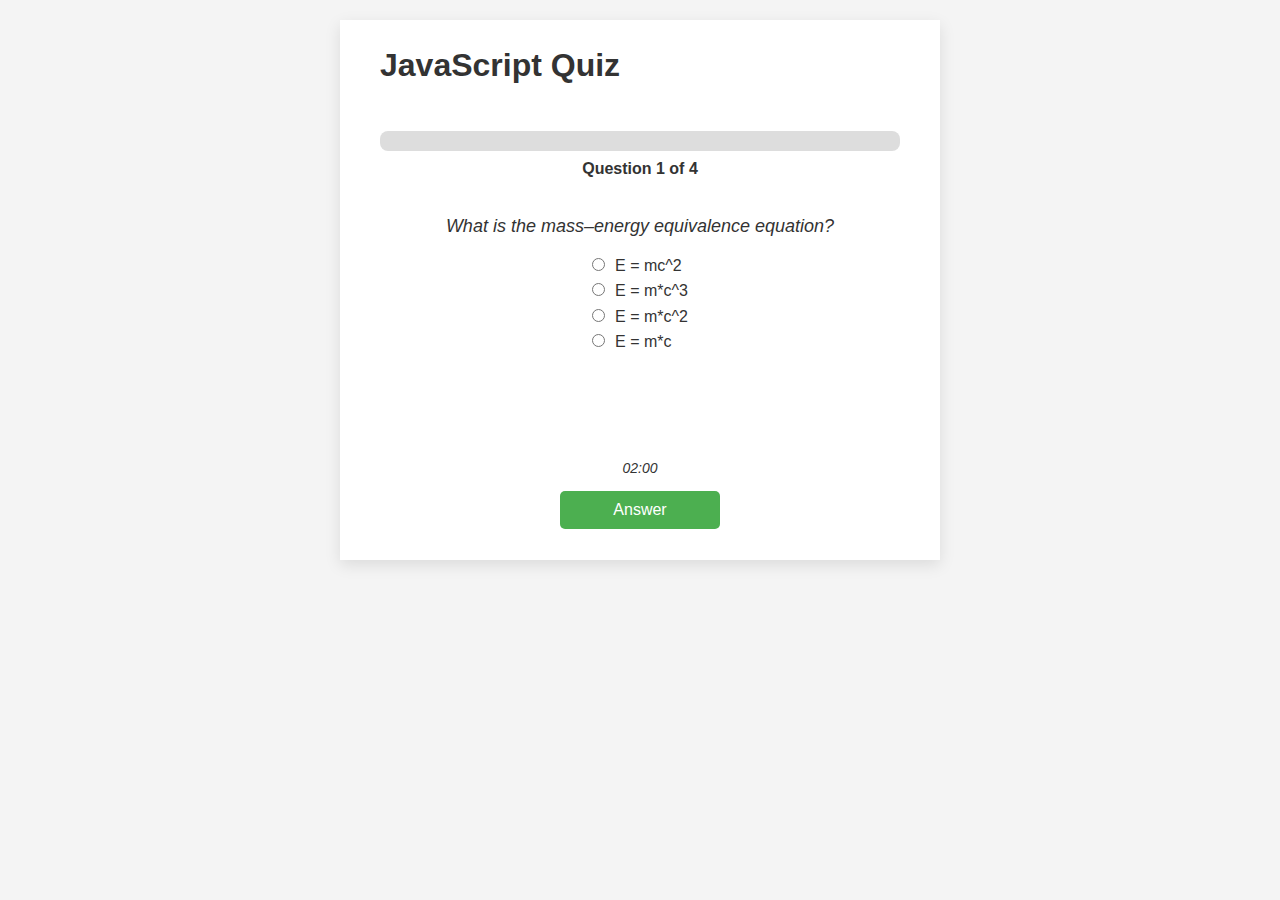
<file: index.html>
<!DOCTYPE html>
<html lang="en">
  <head>
    <meta charset="UTF-8" />
    <title>JavaScript Quiz</title>
    <link rel="stylesheet" href="styles/style.css" />
  </head>
  <body>
    <div class="container">
      <header>
        <h1>JavaScript Quiz</h1>
      </header>

      <!-- Quiz View -->
      <!-- Note: this view is shown initially and for each question -->
      <div id="quizView" class="view">
        <div id="progress">
          <div id="progressBar"></div>
        </div>
        <div id="questionCount"></div>

        <div class="content">
          <div id="question"></div>
          <ul id="choices"></ul>
        </div>
        <div id="timeRemaining">Remaining Time: <span>00:00</span></div>
        <button id="nextButton" class="button-primary">Answer</button>
      </div>

      <!-- End Quiz View -->
      <!-- Note: this view is initially hidden using the style attribute 'display: none' -->      
      <div id="endView" class="view" style="display: none">
        <div id="result-progress">
          <div id="resultProgressBar"></div>
        </div>

        <p class="emphasis">Results</p>
        <div class="content">
          <div id="result"></div>
        </div>
        <!-- The below 'Restart Quiz' button is commented out because it is not used initially -->
        <button id="restartButton" class="button-secondary">Restart Quiz</button>
      </div>
    </div>

    
    <!-- The scripts are placed at the end of the document so that all the HTML elements are loaded before we try to access them -->
    <!-- Important: Leave this as it is. Do not change the order of the scripts! -->
    <script src="src/question.js"></script>
    <script src="src/quiz.js"></script>
    <script src="src/index.js"></script>
    
  </body>
</html>
</file>
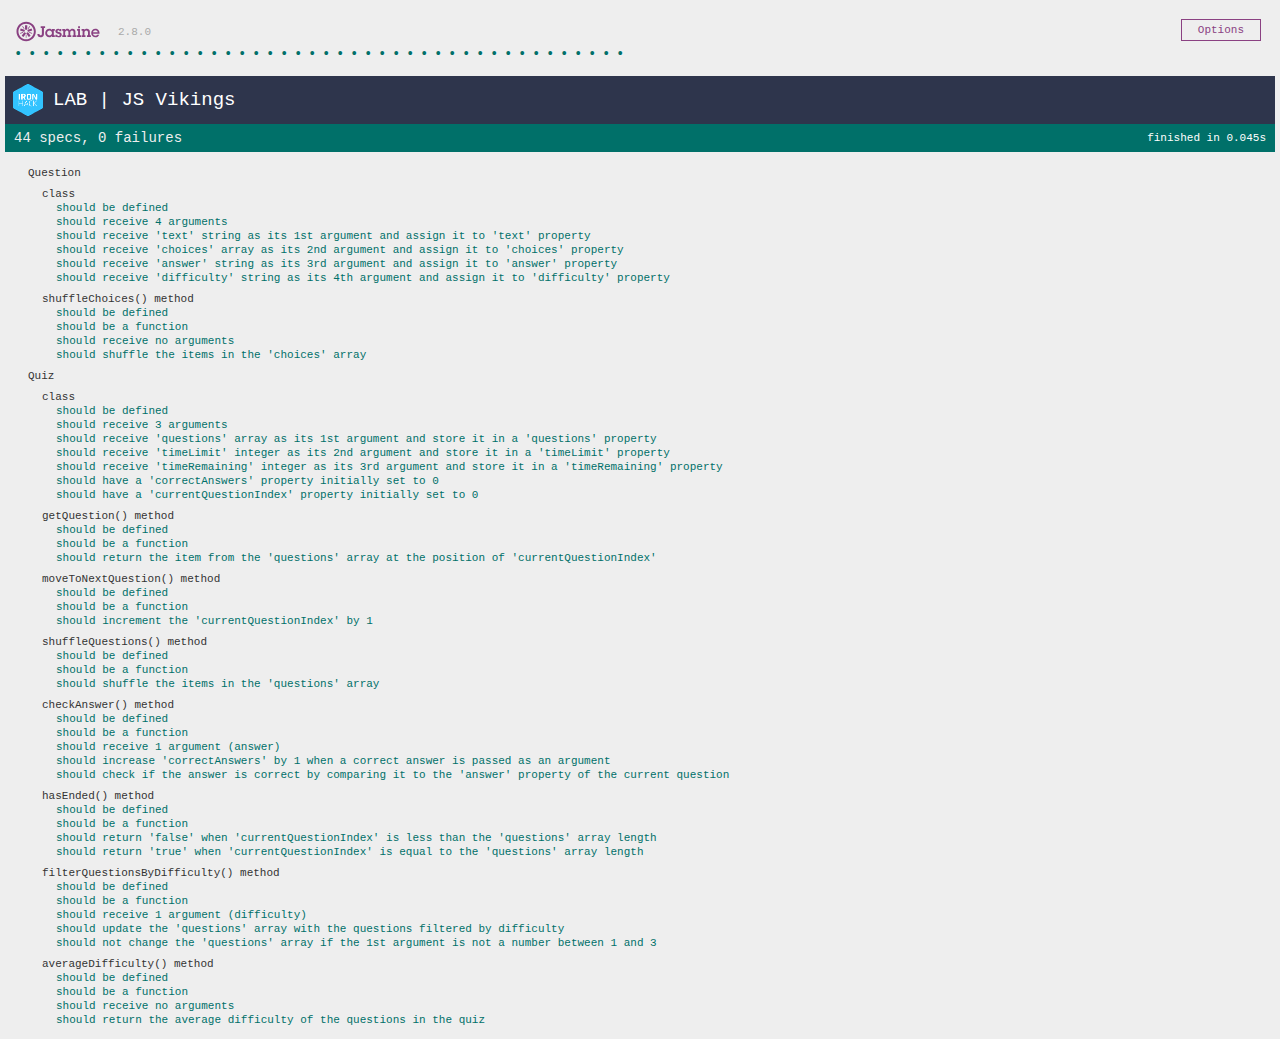
<file: SpecRunner.html>
<!DOCTYPE html>
<html>
  <head>
    <meta charset="utf-8" />
    <title>Jasmine Spec Runner v2.8.0</title>

    <link rel="shortcut icon" type="image/png" href="jasmine/jasmine-2.8.0/jasmine_favicon.png" />
    <link rel="stylesheet" href="jasmine/jasmine-2.8.0/jasmine.css" />

    <script src="jasmine/jasmine-2.8.0/jasmine.js"></script>
    <script src="jasmine/jasmine-2.8.0/jasmine-html.js"></script>
    <script src="jasmine/jasmine-2.8.0/boot.js"></script>

    <!-- include source files here... -->
    <script src="src/quiz.js"></script>
    <script src="src/question.js"></script>

    <!-- include spec files here... -->
    <script src="tests/question.spec.js"></script>    
    <script src="tests/quiz.spec.js"></script>
  </head>

  <body></body>
</html>
</file>
<file: jasmine/jasmine-2.8.0/jasmine.css>
body { overflow-y: scroll; }

.jasmine-labname {
  display: flex;
  align-items: center;
  justify-content: left;
  background-color: #2e354c; /* #32c3ff */
  padding: 8px;
}

.jasmine-labname span {
  color: white;
  font-size: 19px;
  margin-left: 10px;
}

.jasmine_html-reporter { background-color: #eee; padding: 5px; margin: -8px; font-size: 11px; font-family: Monaco, "Lucida Console", monospace; line-height: 14px; color: #333; }
.jasmine_html-reporter a { text-decoration: none; }
.jasmine_html-reporter a:hover { text-decoration: underline; }
.jasmine_html-reporter p, .jasmine_html-reporter h1, .jasmine_html-reporter h2, .jasmine_html-reporter h3, .jasmine_html-reporter h4, .jasmine_html-reporter h5, .jasmine_html-reporter h6 { margin: 0; line-height: 14px; }
.jasmine_html-reporter .jasmine-banner, .jasmine_html-reporter .jasmine-symbol-summary, .jasmine_html-reporter .jasmine-summary, .jasmine_html-reporter .jasmine-result-message, .jasmine_html-reporter .jasmine-spec .jasmine-description, .jasmine_html-reporter .jasmine-spec-detail .jasmine-description, .jasmine_html-reporter .jasmine-alert .jasmine-bar, .jasmine_html-reporter .jasmine-stack-trace { padding-left: 9px; padding-right: 9px; }
.jasmine_html-reporter .jasmine-banner { position: relative; }
.jasmine_html-reporter .jasmine-banner .jasmine-title { background: url('[data-uri]') no-repeat; background: url('[data-uri]') no-repeat, none; -moz-background-size: 100%; -o-background-size: 100%; -webkit-background-size: 100%; background-size: 100%; display: block; float: left; width: 90px; height: 25px; }
.jasmine_html-reporter .jasmine-banner .jasmine-version { margin-left: 14px; position: relative; top: 6px; }
.jasmine_html-reporter #jasmine_content { position: fixed; right: 100%; }
.jasmine_html-reporter .jasmine-version { color: #aaa; }
.jasmine_html-reporter .jasmine-banner { margin-top: 14px; }
.jasmine_html-reporter .jasmine-duration { color: #fff; float: right; line-height: 28px; padding-right: 9px; }
.jasmine_html-reporter .jasmine-symbol-summary { overflow: hidden; *zoom: 1; margin: 14px 0; }
.jasmine_html-reporter .jasmine-symbol-summary li { display: inline-block; height: 10px; width: 14px; font-size: 16px; }
.jasmine_html-reporter .jasmine-symbol-summary li.jasmine-passed { font-size: 14px; }
.jasmine_html-reporter .jasmine-symbol-summary li.jasmine-passed:before { color: #007069; content: "\02022"; }
.jasmine_html-reporter .jasmine-symbol-summary li.jasmine-failed { line-height: 9px; }
.jasmine_html-reporter .jasmine-symbol-summary li.jasmine-failed:before { color: #ca3a11; content: "\d7"; font-weight: bold; margin-left: -1px; }
.jasmine_html-reporter .jasmine-symbol-summary li.jasmine-disabled { font-size: 14px; }
.jasmine_html-reporter .jasmine-symbol-summary li.jasmine-disabled:before { color: #bababa; content: "\02022"; }
.jasmine_html-reporter .jasmine-symbol-summary li.jasmine-pending { line-height: 17px; }
.jasmine_html-reporter .jasmine-symbol-summary li.jasmine-pending:before { color: #ba9d37; content: "*"; }
.jasmine_html-reporter .jasmine-symbol-summary li.jasmine-empty { font-size: 14px; }
.jasmine_html-reporter .jasmine-symbol-summary li.jasmine-empty:before { color: #ba9d37; content: "\02022"; }
.jasmine_html-reporter .jasmine-run-options { float: right; margin-right: 5px; border: 1px solid #8a4182; color: #8a4182; position: relative; line-height: 20px; }
.jasmine_html-reporter .jasmine-run-options .jasmine-trigger { cursor: pointer; padding: 8px 16px; }
.jasmine_html-reporter .jasmine-run-options .jasmine-payload { position: absolute; display: none; right: -1px; border: 1px solid #8a4182; background-color: #eee; white-space: nowrap; padding: 4px 8px; }
.jasmine_html-reporter .jasmine-run-options .jasmine-payload.jasmine-open { display: block; }
.jasmine_html-reporter .jasmine-bar { line-height: 28px; font-size: 14px; display: block; color: #eee; }
.jasmine_html-reporter .jasmine-bar.jasmine-failed { background-color: #ca3a11; }
.jasmine_html-reporter .jasmine-bar.jasmine-passed { background-color: #007069; }
.jasmine_html-reporter .jasmine-bar.jasmine-skipped { background-color: #bababa; }
.jasmine_html-reporter .jasmine-bar.jasmine-errored { background-color: #ca3a11; }
.jasmine_html-reporter .jasmine-bar.jasmine-menu { background-color: #fff; color: #aaa; }
.jasmine_html-reporter .jasmine-bar.jasmine-menu a { color: #333; }
.jasmine_html-reporter .jasmine-bar a { color: white; }
.jasmine_html-reporter.jasmine-spec-list .jasmine-bar.jasmine-menu.jasmine-failure-list, .jasmine_html-reporter.jasmine-spec-list .jasmine-results .jasmine-failures { display: none; }
.jasmine_html-reporter.jasmine-failure-list .jasmine-bar.jasmine-menu.jasmine-spec-list, .jasmine_html-reporter.jasmine-failure-list .jasmine-summary { display: none; }
.jasmine_html-reporter .jasmine-results { margin-top: 14px; }
.jasmine_html-reporter .jasmine-summary { margin-top: 14px; }
.jasmine_html-reporter .jasmine-summary ul { list-style-type: none; margin-left: 14px; padding-top: 0; padding-left: 0; }
.jasmine_html-reporter .jasmine-summary ul.jasmine-suite { margin-top: 7px; margin-bottom: 7px; }
.jasmine_html-reporter .jasmine-summary li.jasmine-passed a { color: #007069; }
.jasmine_html-reporter .jasmine-summary li.jasmine-failed a { color: #ca3a11; }
.jasmine_html-reporter .jasmine-summary li.jasmine-empty a { color: #ba9d37; }
.jasmine_html-reporter .jasmine-summary li.jasmine-pending a { color: #ba9d37; }
.jasmine_html-reporter .jasmine-summary li.jasmine-disabled a { color: #bababa; }
.jasmine_html-reporter .jasmine-description + .jasmine-suite { margin-top: 0; }
.jasmine_html-reporter .jasmine-suite { margin-top: 14px; }
.jasmine_html-reporter .jasmine-suite a { color: #333; }
.jasmine_html-reporter .jasmine-failures .jasmine-spec-detail { margin-bottom: 28px; }
.jasmine_html-reporter .jasmine-failures .jasmine-spec-detail .jasmine-description { background-color: #ca3a11; }
.jasmine_html-reporter .jasmine-failures .jasmine-spec-detail .jasmine-description a { color: white; }
.jasmine_html-reporter .jasmine-result-message { padding-top: 14px; color: #333; white-space: pre; }
.jasmine_html-reporter .jasmine-result-message span.jasmine-result { display: block; }
.jasmine_html-reporter .jasmine-stack-trace { margin: 5px 0 0 0; max-height: 224px; overflow: auto; line-height: 18px; color: #666; border: 1px solid #ddd; background: white; white-space: pre; }
</file>
<file: styles/style.css>
/* CSS Reset */
* {
    margin: 0;
    padding: 0;
    box-sizing: border-box;
}

body {
    font-family: 'Segoe UI', Tahoma, Geneva, Verdana, sans-serif;
    background-color: #f4f4f4;
    color: #333;
    line-height: 1.6;
    padding: 20px;
}

header {
    padding: 0 20px;
}

.container {
    height: 540px;
    max-width: 600px;
    margin: auto;
    padding: 20px;
    background: #fff;
    box-shadow: 0 5px 15px rgba(0,0,0,0.1);
}

#quizView, #endView {
    overflow-y: auto;
    padding: 20px;
    box-sizing: border-box;
    display: flex;
    flex-direction: column;
    justify-content: space-between;
    align-items: center;
}

.view {
    text-align: center;
    margin-top: 20px;
}

button {
    color: white;
    border: none;
    border-radius: 5px;
    padding: 10px 20px;
    cursor: pointer;
    font-size: 16px;
    width: 160px;
}

.button-primary {
    background-color: #4caf50;
}

.button-primary:hover {
    background-color: #46a049;
}

.button-secondary {
    background-color: #333;
}

.button-secondary:hover {
    background-color: #1e1e1e;
}
.title {
    margin-top: 20px;
    margin-bottom: -12px;
}


button:hover {
    background-color: #4cae4c;
}

ul {
    list-style-type: none;
    padding: 0;
}

li {
    margin: 10px 0;
}

input[type="radio"] {
    margin-right: 10px;
}

.emphasis, #startQuestionsCount, #questionCount, #resultQuestionsCount {
    font-size: 16px;
    font-weight: bold;
    margin: 0 auto;
    margin-bottom: 10px;
}

.content {
    min-height: 300px;
    display: flex;
    flex-direction: column;
}

#choices {
    min-width: 25px;
    margin: 0 auto;
    text-align: left;
}

#quizDescription, #question, #result {
    font-size: 18px;
    font-style: italic;
    color: #333;
    margin: 0 auto;
    margin-top: 20px;
    margin-bottom: 12px;
}

#quizDescription {
    margin-bottom: 20px;
}


#progress {
    width: 100%;
    background-color: #ddd;
    border-radius: 8px;
    overflow: hidden;
    margin-bottom: 5px;
}

#progressBar {
    height: 20px;
    background-color: #4caf50;
    width: 0%;
    border-radius: 8px;
}

#result-progress {
    width: 100%;
    background-color: #ddd;
    border-radius: 8px;
    overflow: hidden;
    margin-bottom: 5px;
}

.divider {
    width: 100%;
    height: 20px;
    background-color: #ddd;
    border-radius: 8px;
    overflow: hidden;
    margin-bottom: 5px;
}

#resultProgressBar {
    width: 100%;
    height: 20px;
    background-color: #4caf50;
    width: 100%;
    border-radius: 8px;
}

#timeRemaining {
    font-size: 14px;
    font-style: italic;
    color: #333;
    margin: 0 auto;
    margin-top: -35px;
    margin-bottom: 12px;
}
</file>
